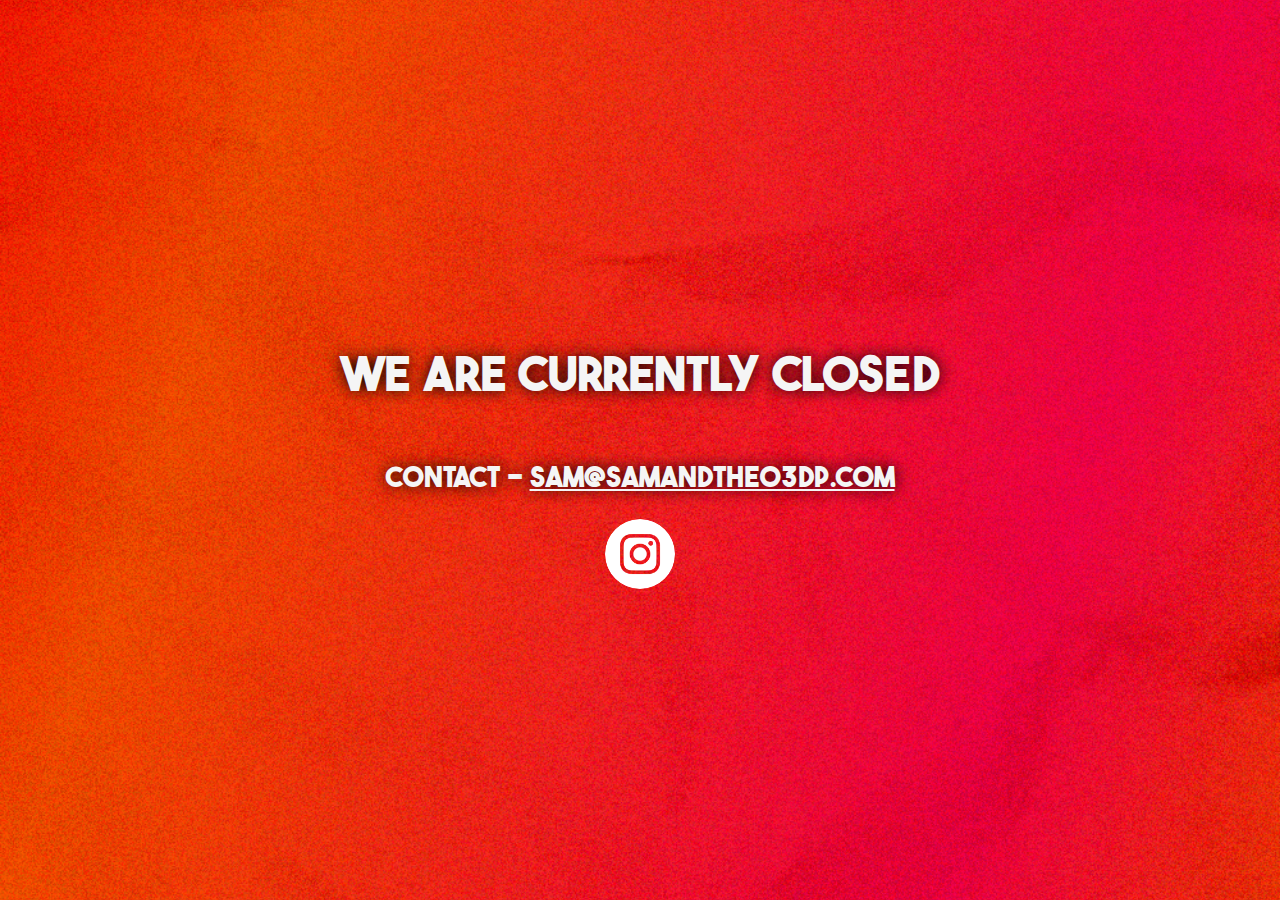
<file: index.html>
<html>
    <head>
        <title>Sam And Theo 3DP</title>
    </head>

    <body>
        <main>
            <h1>we are currently closed</h1>
            <h3>contact - <a href="mailto:sam@samandtheo3dp.com">sam@samandtheo3dp.com</a></h3>
            <img onclick="window.location = 'https://instagram.com/sam.theo3dp'" src="instagram.png" style="height: 70px; width: 70px; border-radius: 50%;">
        </main>
    </body>

    <style>
        @font-face {
            font-family: theboldfont;
            src: url(THEBOLDFONT.ttf);
        }

        html {
            font-family: 'theboldfont';
            font-size: 1.5em;
            color: whitesmoke;
            text-shadow: black 0 0 15px;
            background-image: url(bg.png);
            background-position: center;
            background-size: cover;
            background-color: red;
        }

        a {
            color: whitesmoke;
        }

        body {
            display: flex;
            justify-content: center;
        }

        main {
            display: flex;
            align-items: center;
            flex-direction: column;
            justify-content: center;
        }
    </style>
</html>
</file>
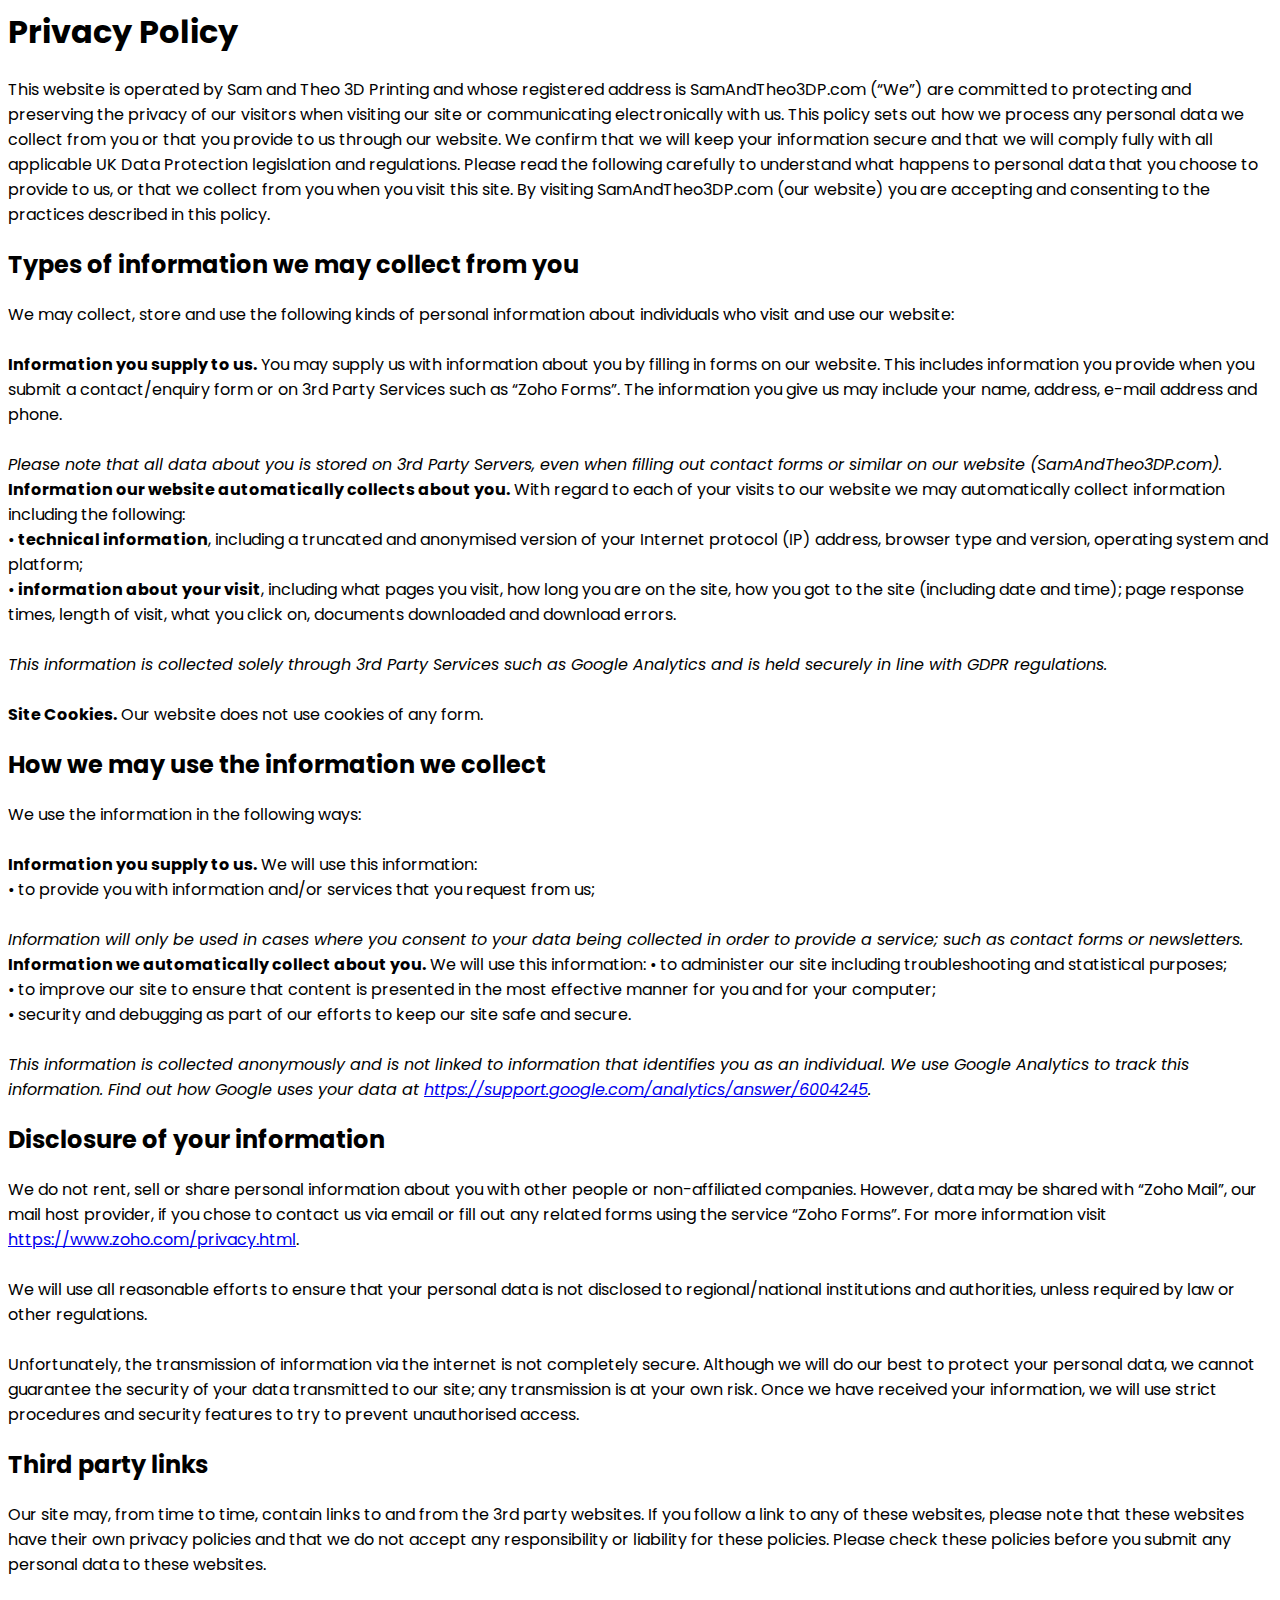
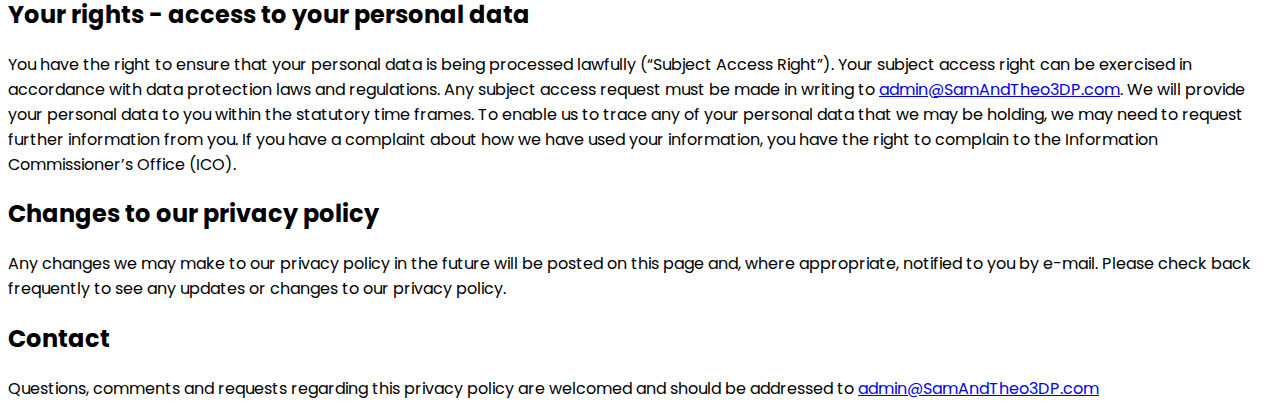
<file: privacy.html>
<html>
    <head>
        <title>Privacy - S&T3DP</title>
        <link rel="icon" type="image/ico" href="favicon.png">
        <link rel="preconnect" href="https://fonts.googleapis.com">
        <link rel="preconnect" href="https://fonts.gstatic.com" crossorigin>
        <link href="https://fonts.googleapis.com/css2?family=Poppins:wght@600;800&display=swap" rel="stylesheet">
    </head>
    <body style="font-family: 'Poppins', sans-serif; font-size: medium;">
        <h1>Privacy Policy</h1>
        <p>
            This website is operated by Sam and Theo 3D Printing and whose registered address is SamAndTheo3DP.com (“We”) are committed to protecting and preserving the privacy of our visitors when visiting our site or communicating electronically with us.
            This policy sets out how we process any personal data we collect from you or that you provide to us through our website. We confirm that we will keep your information secure and that we will comply fully with all applicable UK Data Protection legislation and regulations. Please read the following carefully to understand what happens to personal data that you choose to provide to us, or that we collect from you when you visit this site. By visiting SamAndTheo3DP.com (our website) you are accepting and consenting to the practices described in this policy.
        </p>

       <h2>Types of information we may collect from you</h2>
       <p>
            We may collect, store and use the following kinds of personal information about individuals who visit and use our website:<br><br>

            <b>Information you supply to us.</b> You may supply us with information about you by filling in forms on our website. This includes information you provide when you submit a contact/enquiry form or on 3rd Party Services such as “Zoho Forms”. The information you give us may include your name, address, e-mail address and phone.<br><br>

            <i>Please note that all data about you is stored on 3rd Party Servers, even when filling out contact forms or similar on our website (SamAndTheo3DP.com).</i>

            <b>Information our website automatically collects about you.</b> With regard to each of your visits to our website we may automatically collect information including the following:<br>
            •	<b>technical information</b>, including a truncated and anonymised version of your Internet protocol (IP) address, browser type and version, operating system and platform;<br>
            •	<b>information about your visit</b>, including what pages you visit, how long you are on the site, how you got to the site (including date and time); page response times, length of visit, what you click on, documents downloaded and download errors.<br><br>

            <i>This information is collected solely through 3rd Party Services such as Google Analytics and is held securely in line with GDPR regulations.</i><br><br>

            <b>Site Cookies.</b> Our website does not use cookies of any form.
       </p>

        <h2>How we may use the information we collect</h2>
        <p>
            We use the information in the following ways:<br><br>

            <b>Information you supply to us.</b> We will use this information:<br>
            •	to provide you with information and/or services that you request from us;<br><br>

            <i>Information will only be used in cases where you consent to your data being collected in order to provide a service; such as contact forms or newsletters.</i>

            <b>Information we automatically collect about you.</b> We will use this information:
            •	to administer our site including troubleshooting and statistical purposes;<br>
            •	to improve our site to ensure that content is presented in the most effective manner for you and for your computer;<br>
            •	security and debugging as part of our efforts to keep our site safe and secure.<br><br>

            <i>This information is collected anonymously and is not linked to information that identifies you as an individual. We use Google Analytics to track this information. Find out how Google uses your data at <a href="https://support.google.com/analytics/answer/6004245">https://support.google.com/analytics/answer/6004245</a>.</i>
        </p>

        <h2>Disclosure of your information</h2>
        <p>
            We do not rent, sell or share personal information about you with other people or non-affiliated companies. However, data may be shared with “Zoho Mail”, our mail host provider, if you chose to contact us via email or fill out any related forms using the service “Zoho Forms”. For more information visit <a href="https://www.zoho.com/privacy.html">https://www.zoho.com/privacy.html</a>.<br><br>

            We will use all reasonable efforts to ensure that your personal data is not disclosed to regional/national institutions and authorities, unless required by law or other regulations.<br><br>

            Unfortunately, the transmission of information via the internet is not completely secure. Although we will do our best to protect your personal data, we cannot guarantee the security of your data transmitted to our site; any transmission is at your own risk. Once we have received your information, we will use strict procedures and security features to try to prevent unauthorised access.
        </p>

        <h2>Third party links</h2>
        <p>
            Our site may, from time to time, contain links to and from the 3rd party websites. If you follow a link to any of these websites, please note that these websites have their own privacy policies and that we do not accept any responsibility or liability for these policies. Please check these policies before you submit any personal data to these websites.
        </p>
        
        <h2>Your rights - access to your personal data</h2>
        <p>  
            You have the right to ensure that your personal data is being processed lawfully (“Subject Access Right”). Your subject access right can be exercised in accordance with data protection laws and regulations. Any subject access request must be made in writing to <a href="mailto:admin@SamAndTheo3DP.com">admin@SamAndTheo3DP.com</a>. We will provide your personal data to you within the statutory time frames. To enable us to trace any of your personal data that we may be holding, we may need to request further information from you. If you have a complaint about how we have used your information, you have the right to complain to the Information Commissioner’s Office (ICO).
        </p>

        <h2>Changes to our privacy policy</h2>
        <p>   
            Any changes we may make to our privacy policy in the future will be posted on this page and, where appropriate, notified to you by e-mail. Please check back frequently to see any updates or changes to our privacy policy.
        </p>
            
        <h2>Contact</h2>
        <p>
            Questions, comments and requests regarding this privacy policy are welcomed and should be addressed to <a href="mailto:admin@SamAndTheo3DP.com">admin@SamAndTheo3DP.com</a>
        </p>
    </body>
</html>
</file>
